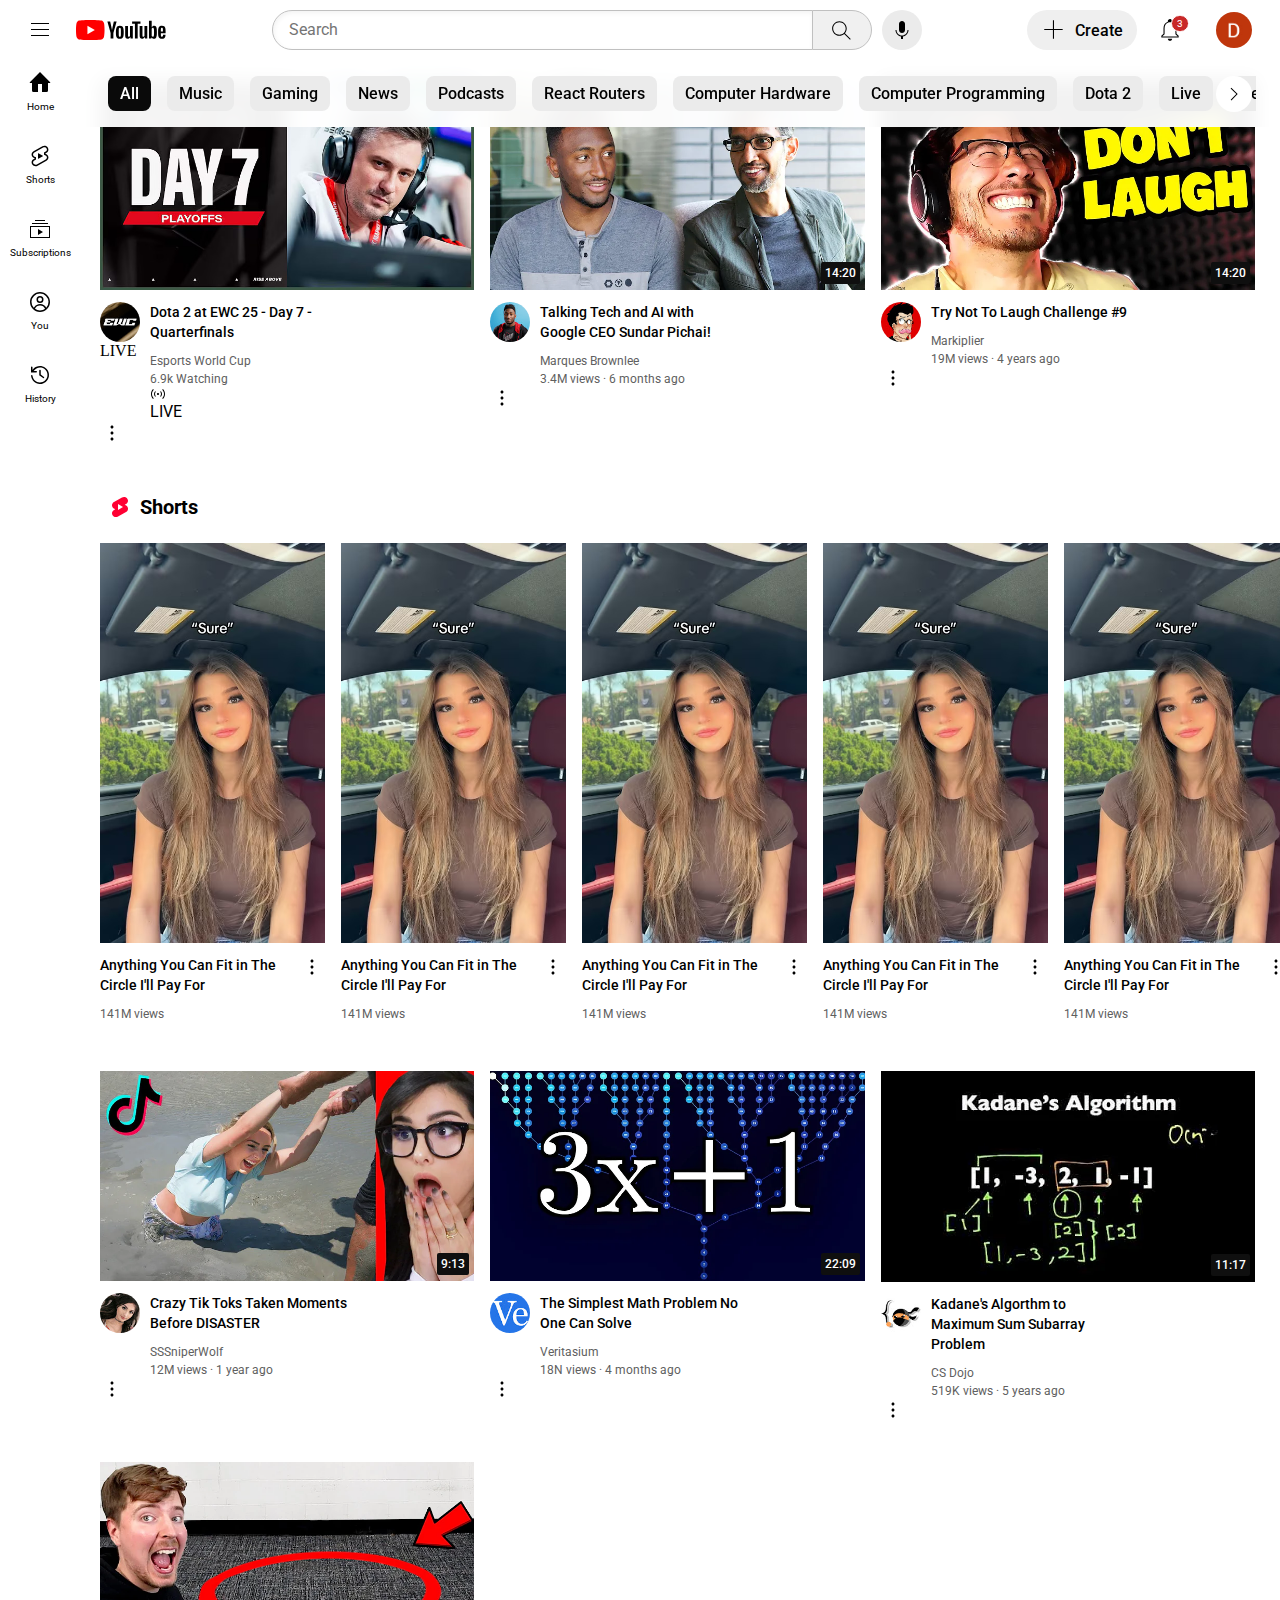
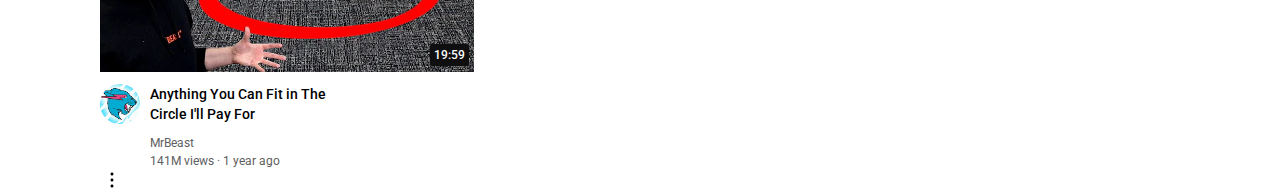
<file: index.html>
<html lang="en">
  <!DOCTYPE html>
  <head>
    <meta charset="UTF-8" />
    <meta name="viewport" content="width=device-width, initial-scale=1.0" />
    <title>Document</title>
    <link rel="preconnect" href="https://fonts.googleapis.com" />
    <link rel="preconnect" href="https://fonts.gstatic.com" crossorigin />
    <link
      href="https://fonts.googleapis.com/css2?family=Roboto:ital,wght@0,100..900;1,100..900&display=swap"
      rel="stylesheet"
    />
    <link rel="stylesheet" href="styles/global.css" />
    <link rel="stylesheet" href="styles/header.css" />
    <link rel="stylesheet" href="styles/videos.css" />
    <link rel="stylesheet" href="styles/sidebar.css" />
    <link rel="stylesheet" href="styles/categories.css" />
    <link rel="stylesheet" href="styles/shorts.css" />
  </head>
  <body>
    <div class="header header-background">
      <div class="left-section">
        <img
          class="hamburger-menu"
          src="icons/hamburger-menu.svg"
          alt="hamburger menu"
        />
        <img
          class="youtube-logo"
          src="icons/youtube-logo.svg"
          alt="youtube-logo"
        />
      </div>
      <div class="middle-section">
        <input class="search-bar" type="text" placeholder="Search" />
        <button class="search-button">
          <img class="search-icon" src="icons/search.svg" alt="search button" />
        </button>
        <div class="tooltip-container">
          <button class="voice-search-button">
            <img
              class="voice-search-icon"
              src="icons/voice-search-icon.svg"
              alt="voice search"
            />
          </button>
          <div class="tooltip">Search with your Voice</div>
        </div>
      </div>

      <div class="right-section">
        <div class="upload-button-container">
          <button class="upload-button">
            <img class="upload-icon" src="icons/upload.svg" alt="upload" />
            Create
          </button>
        </div>

        <div class="notifications-container">
          <div class="tooltip-container">
            <img
              class="notifications-icon"
              src="icons/notifications.svg"
              alt="notifications"
            />
            <div class="badge">3</div>
            <div class="tooltip">Notifications</div>
          </div>
        </div>
        <div class="my-channel-container">
          <img
            class="my-channel-icon"
            src="channels/my-channel.jpeg"
            alt="my channel"
          />
        </div>
      </div>
    </div>

    <div class="categories header-background">
      <div class="scroll-container">
        <div class="chip chip-active">All</div>
        <div class="chip">Music</div>
        <div class="chip">Gaming</div>
        <div class="chip">News</div>
        <div class="chip">Podcasts</div>
        <div class="chip">React Routers</div>
        <div class="chip">Computer Hardware</div>
        <div class="chip">Computer Programming</div>
        <div class="chip">Dota 2</div>
        <div class="chip">Live</div>
        <div class="chip">Reaction Videos</div>
        <div class="chip">Recently Uploaded</div>
        <div class="chip">Playlists</div>
        <div class="chip">Watched</div>
        <div class="chip">New to you</div>
        <div class="right-scroll-button">
          <img src="icons/right-arrow.svg" alt="right arrow" />
        </div>
      </div>
    </div>

    <div class="sidebar">
      <div class="sidebar-link">
        <img class="sidebar-link-icon" src="icons/home.svg" alt="home" />
        <div>Home</div>
      </div>
      <div class="sidebar-link">
        <img class="sidebar-link-icon" src="icons/shorts.svg" alt="home" />
        <div>Shorts</div>
      </div>
      <div class="sidebar-link">
        <img
          class="sidebar-link-icon"
          src="icons/subscriptions.svg"
          alt="home"
        />
        <div>Subscriptions</div>
      </div>
      <div class="sidebar-link">
        <img class="sidebar-link-icon" src="icons/you.svg" alt="home" />
        <div>You</div>
      </div>
      <div class="sidebar-link">
        <img class="sidebar-link-icon" src="icons/history.svg" alt="home" />
        <div>History</div>
      </div>
    </div>

    <div class="video-grid">
      <div class="video-preview">
        <div class="thumbnail-row">
          <a href="https://www.youtube.com/watch?v=n2RNcPRtAiY">
            <img class="thumbnail" src="thumnails/live-thumbnail-1.jpg" />
          </a>
        </div>
        <div class="video-info-grid">
          <div class="channel-picture">
            <img class="profile-picture live-profile-picture" src="channels/live-channel-1.jpg" />
            <div class="profile-picture-live-tooltip">LIVE</div>
          </div>
          <div class="video-info">
            <p class="video-title">
            Dota 2 at EWC 25 - Day 7 - Quarterfinals
            </p>
            <p class="video-author">Esports World Cup</p>
            <p class="video-stats">6.9k Watching</p>
            <div class="live-indicator">
              <img class="live-logo" src="icons/live-indicator.svg" alt="live logo">
              <p>
                LIVE
              </p> 
            </div>
          </div>
          <div>
            <img
              class="video-options"
              src="icons/three-dots.svg"
              alt="video options"
            />
          </div>
        </div>
      </div>

      <div class="video-preview">
        <div class="thumbnail-row">
          <a href="https://www.youtube.com/watch?v=n2RNcPRtAiY">
            <img class="thumbnail" src="thumnails/thumbnail-1.webp" />
          </a>
          <div class="video-duration">14:20</div>
        </div>
        <div class="video-info-grid">
          <div class="channel-picture">
            <img class="profile-picture" src="channels/channel-1.jpeg" />
          </div>
          <div class="video-info">
            <p class="video-title">
              Talking Tech and AI with Google CEO Sundar Pichai!
            </p>
            <p class="video-author">Marques Brownlee</p>
            <p class="video-stats">3.4M views &#183; 6 months ago</p>
          </div>
          <div>
            <img
              class="video-options"
              src="icons/three-dots.svg"
              alt="video options"
            />
          </div>
        </div>
      </div>

      <div class="video-preview">
        <div class="thumbnail-row">
          <a href="https://www.youtube.com/watch?v=mP0RAo9SKZk">
            <img class="thumbnail" src="thumnails/thumbnail-2.webp" />
          </a>
          <div class="video-duration">14:20</div>
        </div>
        <div class="video-info-grid">
          <div class="channel-picture">
            <img class="profile-picture" src="channels/channel-2.jpeg" />
          </div>
          <div class="video-info">
            <p class="video-title">Try Not To Laugh Challenge #9</p>
            <p class="video-author">Markiplier</p>
            <p class="video-stats">19M views &#183; 4 years ago</p>
          </div>
          <div>
            <img
              class="video-options"
              src="icons/three-dots.svg"
              alt="video options"
            />
          </div>
        </div>
      </div>
    </div>
    <div class="shorts-container">
      <div class="shorts-header">
        <img
          class="shorts-colored-icon"
          src="icons/shorts-colored.svg"
          alt="shorts logo"
        />
        <div class="shorts-title">Shorts</div>
      </div>
      <div class="shorts-grid">
        <div class="video-preview">
          <div class="thumbnail-row">
            <a href="">
              <img class="thumbnail" src="thumnails/shorts-thumbnail-1.jpg" />
            </a>
          </div>
          <div class="shorts-info-grid">
            <div class="video-info">
              <p class="video-title">
                Anything You Can Fit in The Circle I'll Pay For
              </p>
              <p class="video-stats">141M views</p>
            </div>
            <div>
              <img
                class="video-options"
                src="icons/three-dots.svg"
                alt="video options"
              />
            </div>
          </div>
        </div>
        <div class="video-preview">
          <div class="thumbnail-row">
            <a href="">
              <img class="thumbnail" src="thumnails/shorts-thumbnail-1.jpg" />
            </a>
          </div>
          <div class="shorts-info-grid">
            <div class="video-info">
              <p class="video-title">
                Anything You Can Fit in The Circle I'll Pay For
              </p>
              <p class="video-stats">141M views</p>
            </div>
            <div>
              <img
                class="video-options"
                src="icons/three-dots.svg"
                alt="video options"
              />
            </div>
          </div>
        </div>
        <div class="video-preview">
          <div class="thumbnail-row">
            <a href="">
              <img class="thumbnail" src="thumnails/shorts-thumbnail-1.jpg" />
            </a>
          </div>
          <div class="shorts-info-grid">
            <div class="video-info">
              <p class="video-title">
                Anything You Can Fit in The Circle I'll Pay For
              </p>
              <p class="video-stats">141M views</p>
            </div>
            <div>
              <img
                class="video-options"
                src="icons/three-dots.svg"
                alt="video options"
              />
            </div>
          </div>
        </div>
        <div class="video-preview">
          <div class="thumbnail-row">
            <a href="">
              <img class="thumbnail" src="thumnails/shorts-thumbnail-1.jpg" />
            </a>
          </div>
          <div class="shorts-info-grid">
            <div class="video-info">
              <p class="video-title">
                Anything You Can Fit in The Circle I'll Pay For
              </p>
              <p class="video-stats">141M views</p>
            </div>
            <div>
              <img
                class="video-options"
                src="icons/three-dots.svg"
                alt="video options"
              />
            </div>
          </div>
        </div>
        <div class="video-preview">
          <div class="thumbnail-row">
            <a href="">
              <img class="thumbnail" src="thumnails/shorts-thumbnail-1.jpg" />
            </a>
          </div>
          <div class="shorts-info-grid">
            <div class="video-info">
              <p class="video-title">
                Anything You Can Fit in The Circle I'll Pay For
              </p>
              <p class="video-stats">141M views</p>
            </div>
            <div>
              <img
                class="video-options"
                src="icons/three-dots.svg"
                alt="video options"
              />
            </div>
          </div>
        </div>
      </div>
    </div>
    <div class="video-grid">
      <div class="video-preview">
        <div class="thumbnail-row">
          <a href="https://www.youtube.com/watch?v=FgjPQQeTh1w">
            <img class="thumbnail" src="thumnails/thumbnail-3.webp" />
          </a>
          <div class="video-duration">9:13</div>
        </div>
        <div class="video-info-grid">
          <div class="channel-picture">
            <img class="profile-picture" src="channels/channel-3.jpeg" />
          </div>
          <div class="video-info">
            <p class="video-title">
              Crazy Tik Toks Taken Moments Before DISASTER
            </p>
            <p class="video-author">SSSniperWolf</p>
            <p class="video-stats">12M views &#183; 1 year ago</p>
          </div>
          <div>
            <img
              class="video-options"
              src="icons/three-dots.svg"
              alt="video options"
            />
          </div>
        </div>
      </div>
      <div class="video-preview">
        <div class="thumbnail-row">
          <a href="https://www.youtube.com/watch?v=094y1Z2wpJg">
            <img class="thumbnail" src="thumnails/thumbnail-4.webp" />
          </a>
          <div class="video-duration">22:09</div>
        </div>
        <div class="video-info-grid">
          <div class="channel-picture">
            <img class="profile-picture" src="channels/channel-4.jpeg" />
          </div>
          <div class="video-info">
            <p class="video-title">
              The Simplest Math Problem No One Can Solve
            </p>
            <p class="video-author">Veritasium</p>
            <p class="video-stats">18N views &#183; 4 months ago</p>
          </div>
          <div>
            <img
              class="video-options"
              src="icons/three-dots.svg"
              alt="video options"
            />
          </div>
        </div>
      </div>
      <div class="video-preview">
        <div class="thumbnail-row">
          <a href="https://www.youtube.com/watch?v=86CQq3pKSUw">
            <img class="thumbnail" src="thumnails/thumbnail-5.webp" />
          </a>
          <div class="video-duration">11:17</div>
        </div>
        <div class="video-info-grid">
          <div class="channel-picture">
            <img class="profile-picture" src="channels/channel-5.jpeg" />
          </div>
          <div class="video-info">
            <p class="video-title">
              Kadane's Algorthm to Maximum Sum Subarray Problem
            </p>
            <p class="video-author">CS Dojo</p>
            <p class="video-stats">519K views &#183; 5 years ago</p>
          </div>
          <div>
            <img
              class="video-options"
              src="icons/three-dots.svg"
              alt="video options"
            />
          </div>
        </div>
      </div>

      <div class="video-preview">
        <div class="thumbnail-row">
          <a href="https://www.youtube.com/watch?v=yXWw0_UfSFg">
            <img class="thumbnail" src="thumnails/thumbnail-6.webp" />
          </a>
          <div class="video-duration">19:59</div>
        </div>
        <div class="video-info-grid">
          <div class="channel-picture">
            <img class="profile-picture" src="channels/channel-6.jpeg" />
          </div>
          <div class="video-info">
            <p class="video-title">
              Anything You Can Fit in The Circle I'll Pay For
            </p>
            <p class="video-author">MrBeast</p>
            <p class="video-stats">141M views &#183; 1 year ago</p>
          </div>
          <div>
            <img
              class="video-options"
              src="icons/three-dots.svg"
              alt="video options"
            />
          </div>
        </div>
      </div>
    </div>
  </body>
</html>
</file>
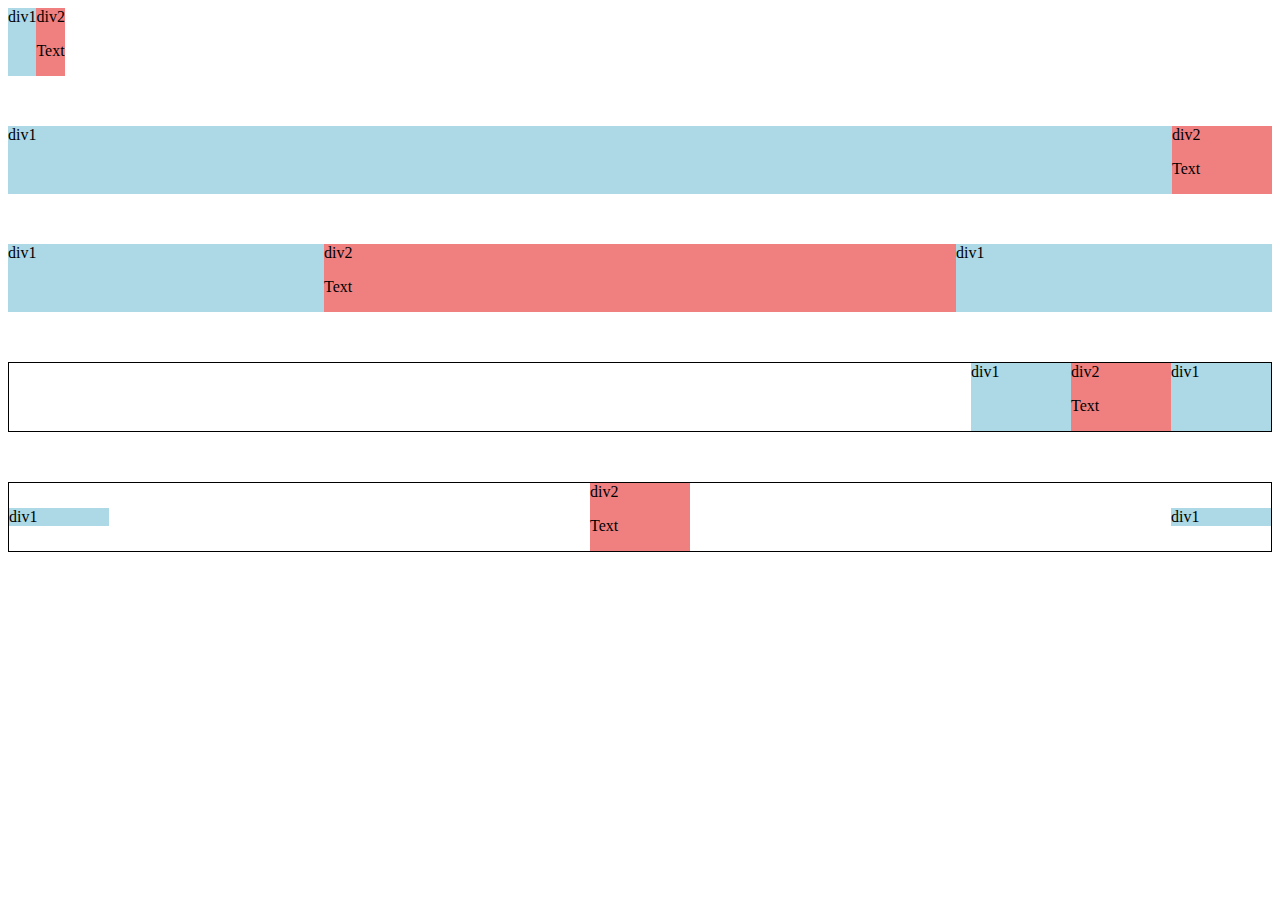
<file: practices/flexbox.html>
<!DOCTYPE html>
<html lang="en">
  <head>
    <meta charset="UTF-8" />
    <meta name="viewport" content="width=0, initial-scale=1.0" />
    <title>Flexbox Practice</title>
  </head>
  <body>
    <div style="display: flex; flex-direction: row">
      <div style="background-color: lightblue">div1</div>
      <div style="background-color: lightcoral">
        div2
        <p>Text</p>
      </div>
    </div>
    <div style="margin-top: 50px; display: flex; flex-direction: row">
      <div style="background-color: lightblue; flex: 1">div1</div>
      <div style="background-color: lightcoral; width: 100px">
        div2
        <p>Text</p>
      </div>
    </div>
    <div style="margin-top: 50px; display: flex; flex-direction: row">
      <div style="background-color: lightblue; flex: 1">div1</div>
      <div style="background-color: lightcoral; flex: 2">
        div2
        <p>Text</p>
      </div>
      <div style="background-color: lightblue; flex: 1">div1</div>
    </div>
    <div
      style="
        border: 1px solid black;
        margin-top: 50px;
        display: flex;
        flex-direction: row;
        justify-content: right;
      "
    >
      <div style="background-color: lightblue; width: 100px">div1</div>
      <div style="background-color: lightcoral; width: 100px">
        div2
        <p>Text</p>
      </div>
      <div style="background-color: lightblue; width: 100px">div1</div>
    </div>
    <div
      style="
        border: 1px solid black;
        margin-top: 50px;
        display: flex;
        flex-direction: row;
        justify-content: space-between;
        align-items: center;
      "
    >
      <div style="background-color: lightblue; width: 100px">div1</div>
      <div style="background-color: lightcoral; width: 100px">
        div2
        <p>Text</p>
      </div>
      <div style="background-color: lightblue; width: 100px">div1</div>
    </div>
  </body>
</html>
</file>
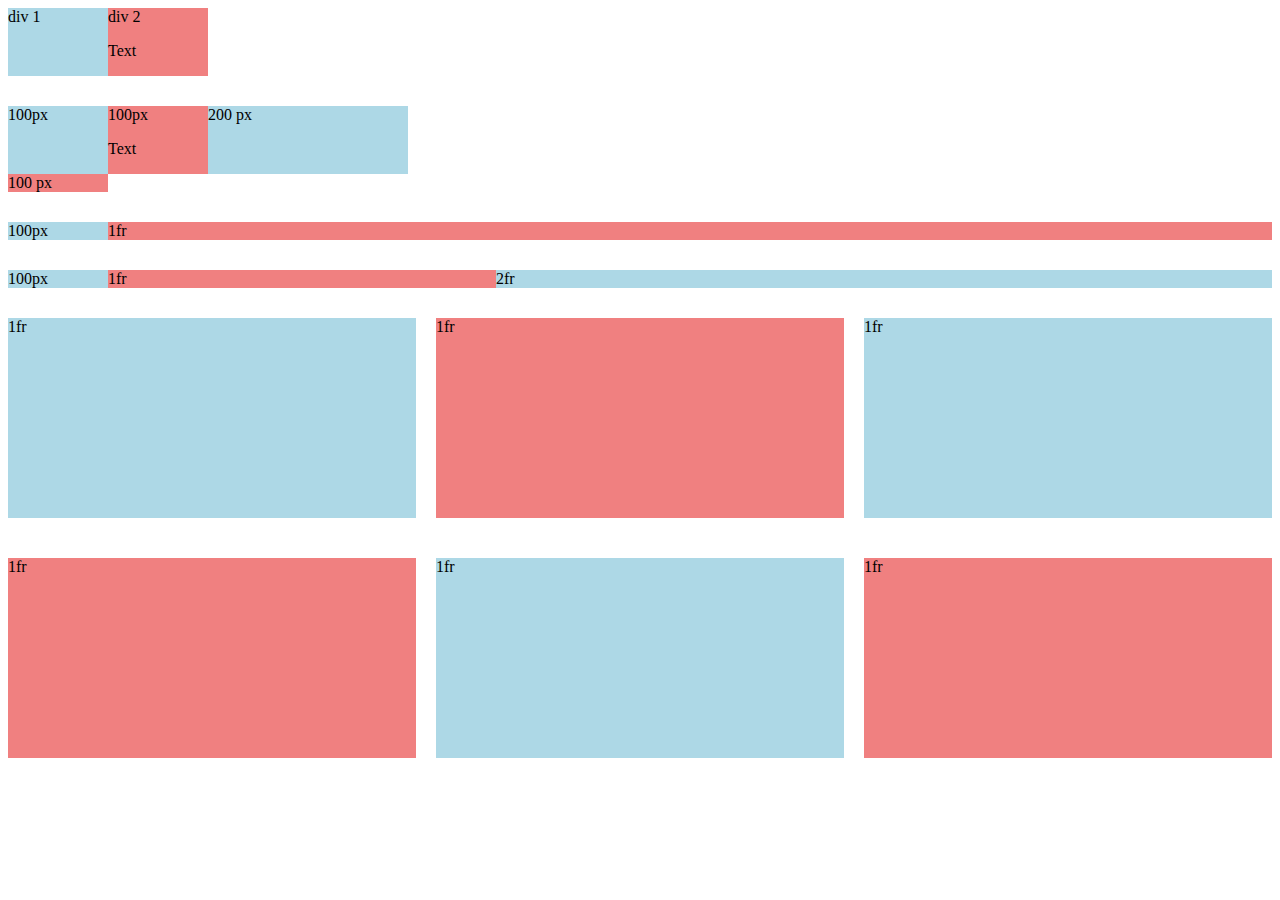
<file: practices/grid.html>
<!DOCTYPE html>
<html lang="en">
  <head>
    <meta charset="UTF-8" />
    <meta name="viewport" content="width=device-width, initial-scale=1.0" />
    <title>Grid Practice</title>
  </head>
  <body>
    <div style="display: grid; grid-template-columns: 100px 100px">
      <div style="background-color: lightblue">div 1</div>
      <div style="background-color: lightcoral">
        div 2
        <p>Text</p>
      </div>
    </div>

    <div
      style="
        margin-top: 30px;
        display: grid;
        grid-template-columns: 100px 100px 200px;
      "
    >
      <div style="background-color: lightblue">100px</div>
      <div style="background-color: lightcoral">
        100px
        <p>Text</p>
      </div>
      <div style="background-color: lightblue">200 px</div>
      <div style="background-color: lightcoral">100 px</div>
    </div>
    <div
      style="margin-top: 30px; display: grid; grid-template-columns: 100px 1fr"
    >
      <div style="background-color: lightblue">100px</div>
      <div style="background-color: lightcoral">1fr</div>
    </div>
    <div
      style="
        margin-top: 30px;
        display: grid;
        grid-template-columns: 100px 1fr 2fr;
      "
    >
      <div style="background-color: lightblue">100px</div>
      <div style="background-color: lightcoral">1fr</div>
      <div style="background-color: lightblue">2fr</div>
    </div>
    <div
      style="
        margin-top: 30px;
        display: grid;
        grid-template-columns: 1fr 1fr 1fr;
        column-gap: 20px;
        row-gap: 40px;
      "
    >
      <div style="background-color: lightblue; height: 200px">1fr</div>
      <div style="background-color: lightcoral; height: 200px">1fr</div>
      <div style="background-color: lightblue; height: 200px">1fr</div>
      <div style="background-color: lightcoral; height: 200px">1fr</div>
      <div style="background-color: lightblue; height: 200px">1fr</div>
      <div style="background-color: lightcoral; height: 200px">1fr</div>
    </div>
  </body>
</html>
</file>
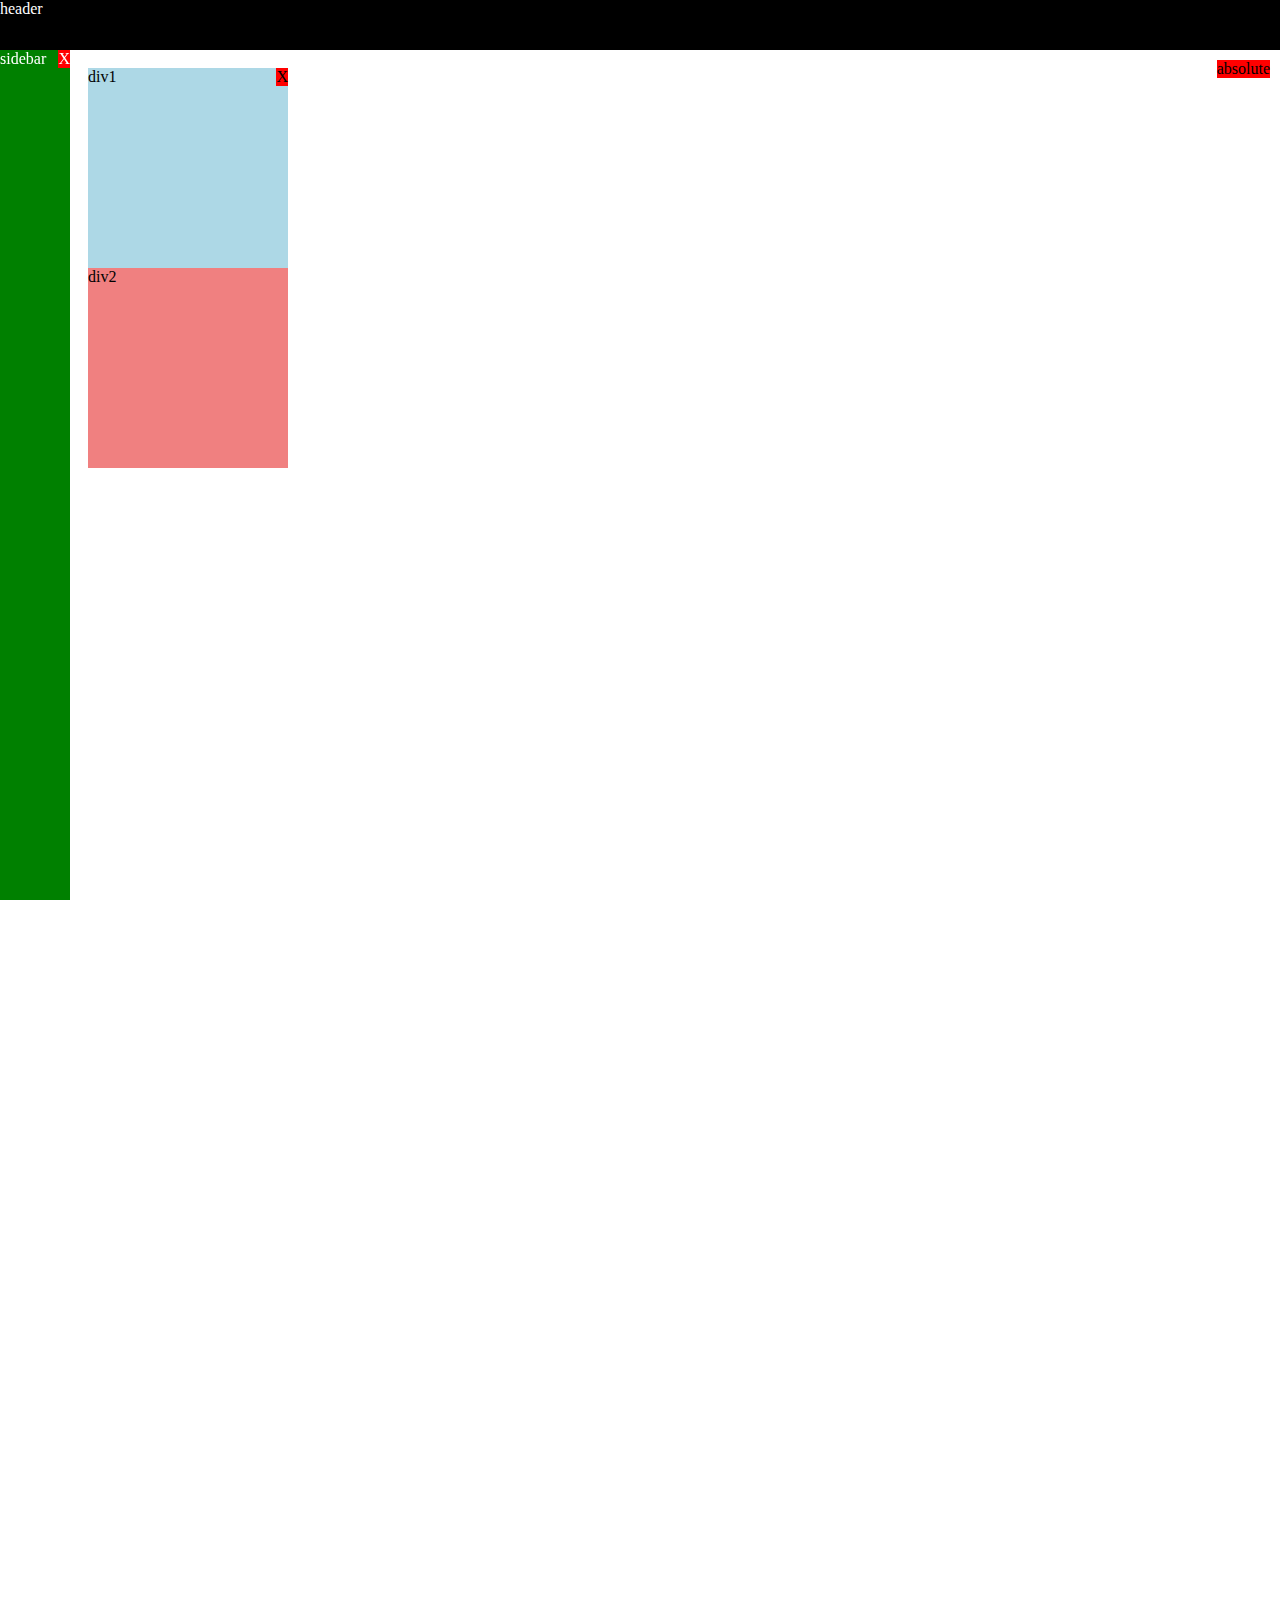
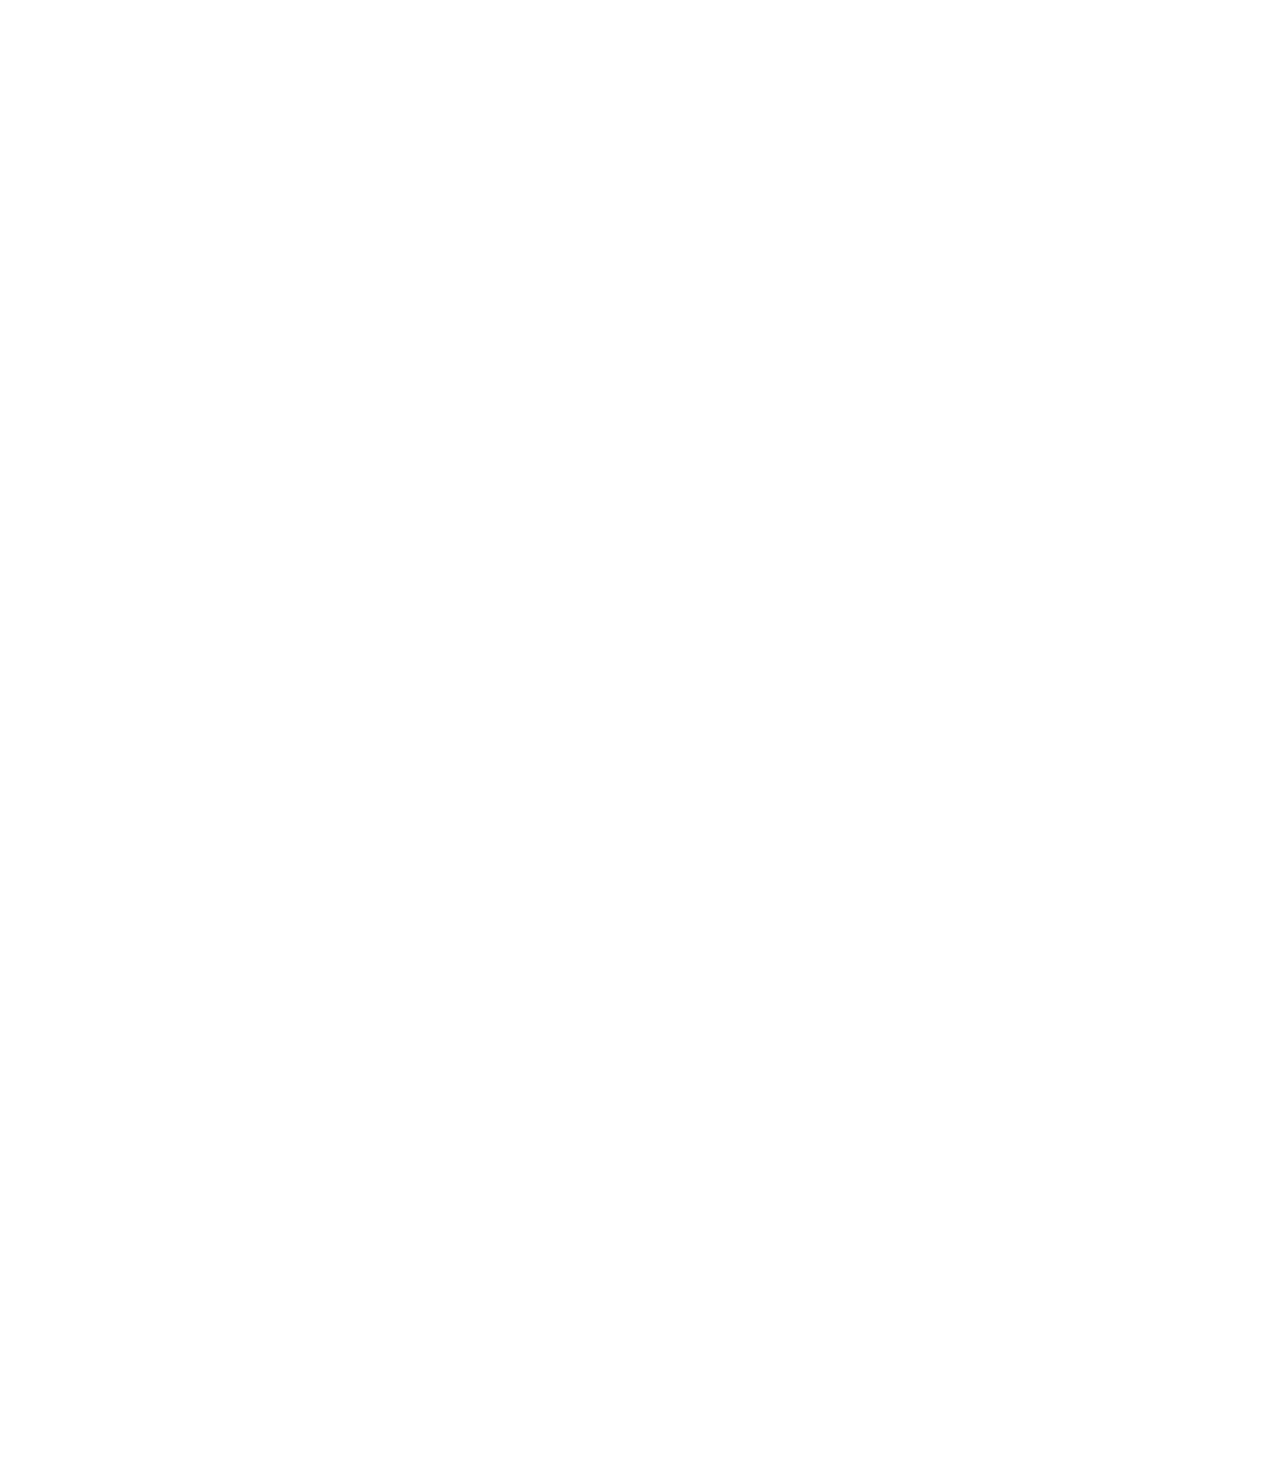
<file: practices/position.html>
<!DOCTYPE html>
<html lang="en">
  <head>
    <meta charset="UTF-8" />
    <meta name="viewport" content="width=device-width, initial-scale=1.0" />
    <title>Position Practice</title>
  </head>
  <body style="height: 3000px; padding-top: 60px; padding-left: 80px">
    <div
      style="
        position: fixed;
        top: 0;
        left: 0;
        right: 0px;
        height: 50px;
        background-color: black;
        color: white;
        z-index: 100;
      "
    >
      header
    </div>
    <div
      style="position: absolute; background-color: red; top: 60px; right: 10px"
    >
      absolute
    </div>
    <div
      style="
        width: 70px;
        background-color: green;
        color: white;
        position: fixed;
        left: 0;
        bottom: 0;
        top: 50px;
      "
    >
      sidebar
      <div style="position: absolute; background-color: red; top: 0; right: 0">
        X
      </div>
    </div>
    <div
      style="
        position: relative;
        background-color: lightblue;
        width: 200px;
        height: 200px;
      "
    >
      div1
      <div style="position: absolute; background-color: red; top: 0; right: 0">
        X
      </div>
    </div>
    <div style="background-color: lightcoral; width: 200px; height: 200px">
      div2
    </div>
  </body>
</html>
</file>
<file: styles/global.css>
p {
  font-family: Roboto, Arial;
  margin: 0;
}

body {
  margin: 0;
  padding-top: 80px;
  padding-left: 100px;
  padding-right: 25px;
}
</file>
<file: styles/header.css>
.header {
  height: 60px;
  display: flex;
  flex-direction: row;
  justify-content: space-between;
  position: fixed;
  top: 0;
  left: 0;
  right: 0;
  z-index: 100;
  padding: 0 4px;
}

.header-background { 
  background-color: rgba(255, 255, 255, 0.95);
  backdrop-filter: blur(10px);
  -webkit-backdrop-filter: blur(10px);
}


.hamburger-menu {
  width: 24px;
  margin: 0 24px;
}
.youtube-logo {
  height: 20px;
}
.search-button {
  height: 40px;
  width: 60px;
  background-color: rgb(240, 240, 240);
  border: 1px solid rgb(192, 192, 192);
  margin-left: -1px;
  margin-right: 10px;
  border-top-right-radius: 20px;
  border-bottom-right-radius: 20px;
  cursor: pointer;
}

.search-button:hover {
  background-color: rgb(230, 230, 230);
}

.search-icon {
  height: 25px;
}
.search-bar {
  flex: 1;
  height: 40px;
  padding-left: 16px;
  font-size: 16px;
  border: 1px solid rgb(192, 192, 192);
  border-top-left-radius: 20px;
  border-bottom-left-radius: 20px;

  z-index: 100;
  box-shadow: inset 1px 2px 5px rgba(0, 0, 0, 0.05);
  width: 0;
}
.search-bar::placeholder {
  font-family: Roboto, Arial;
  font-size: 16px;
}

.search-bar:focus {
  outline: 0;
  border: 1px solid rgb(50, 100, 255);
}

.voice-search-icon {
  height: 24px;
}
.voice-search-button {
  height: 40px;
  width: 40px;
  border-radius: 20px;
  border: 0;
  background-color: rgb(235, 235, 235);
}

.left-section {
  display: flex;
  align-items: center;
}

.middle-section {
  flex: 2;
  margin: 0 20px;
  max-width: 650px;
  display: flex;
  align-items: center;
}

.right-section {
  display: flex;
  flex-direction: row;
  align-items: center;
  width: 225px;
  justify-content: space-between;
  margin-right: 24px;
  flex-shrink: 0;
}

.upload-button {
  font-family: Roboto;
  font-size: 16px;
  font-weight: 500;
  display: flex;
  justify-content: center;
  align-items: center;
  padding: 7px 14px;
  border: 0;
  border-radius: 25px; 
}

.notifications-container {
  margin: 0 12px;
}

.my-channel-container {
  width: 50px;
  text-align: right;
}

.upload-icon {
  height: 26px;
  margin-right: 8px;
}
.notifications-icon {
  height: 26px;
}
.my-channel-icon {
  cursor: pointer;
  height: 36px;
  border-radius: 18px;
}
.image-button {
  background-color: none;
  border: none;
}

.tooltip-container {
  position: relative;
  display: flex;
  justify-content: center;
  cursor: pointer;
}

.tooltip-container > .tooltip {
  opacity: 0;
}

.tooltip-container:hover > .tooltip {
  opacity: 1;
}

.tooltip {
  transition: opacity 0.15s;
  position: absolute;
  bottom: -50px;
  color: white;
  font-family: Roboto, "Arial";
  font-size: 12px;
  padding: 8px;
  width: max-content;
  border-radius: 2px;
  background-color: rgba(60, 60, 60, 0.85);
}

.badge {
  position: absolute;
  top: -2px;
  border: 1px solid white;
  right: -6px;
  border-radius: 10px;
  background-color: rgb(200, 40, 40);
  color: white;
  font-family: Roboto, "Arial";
  font-size: 10px;
  padding: 2px 5px;
}
</file>
<file: styles/videos.css>
.thumbnail { 
  width: 100%;
}

.video-info-grid {
  display: grid;
  grid-template-columns: 50px 1fr;
}

.video-title {
  margin-top: 0;
  font-size: 14px;
  font-weight: 500;
  line-height: 20px;
  margin-bottom: 12px;
}

.profile-picture {
  width: 40px;
  border-radius: 25px;
}

.video-info {
  width: 200px;
}

.thumbnail-row {
  margin-bottom: 12px;
  position: relative;
}

.video-duration {
  position:absolute;
  bottom: 6px;
  right: 5px;
  font-family: Roboto, "Arial";
  background-color: rgb(15, 15, 15);
  color: white;
  font-size: 12px;
  padding: 4px;  
  border-radius: 2px;
  font-weight: 500;
}


.video-author,
.video-stats {
  color: rgb(96, 96, 96);
  font-size: 12px;
}

.video-author {
  margin-bottom: 4px;
}

.video-grid {
  display: grid;
  grid-template-columns: 1fr 1fr 1fr;
  column-gap: 16px;
  row-gap: 40px;
}

@media (max-width: 800px) {
  .video-grid {
    grid-template-columns: 1fr 1fr;
  }
}
</file>
<file: styles/sidebar.css>
.sidebar {
    position: fixed;
    top: 55px;
    left: 0;
    bottom: 0;
    background-color: white;
    width: 72px;
    z-index: 100;
    padding: 0 4px;
}

.sidebar-link {
    display: flex;
    text-align: center;
    flex-direction: column;
    padding: 16px 0;
    font-family: Roboto, Arial;
    font-size: 10px;
    border-radius: 12px;
}

.sidebar-link:hover{
    background-color: rgb(240, 240, 240);
    cursor: pointer;
}

.sidebar-link-icon {
    height: 24px;
    margin-bottom: 6px;
}
</file>
<file: styles/categories.css>
.categories {
  position: fixed;
  top: 60px;
  left: 80px;
  right: 0;
  z-index: 100;
  padding: 12px 24px;
  overflow: hidden;
}

.scroll-container {
  box-sizing: border-box;
  padding: 4px;
  overflow: hidden;
  display: flex;
  position: relative;
}

.right-scroll-button {
  position: absolute;
  right: 4px;
  background-color: rgb(255, 255, 255);
  padding: 6px;
  border-radius: 20px;
  cursor: pointer;
}

.right-scroll-button:hover {
  background-color: rgb(230, 230, 230);
  outline: 4px solid rgba(0, 0, 0, 0.1);
}

.chip {
  font-family: Roboto, Arial;
  font-weight: 500;
  padding: 8px 12px;
  background-color: rgb(235, 235, 235);
  border-radius: 8px;
  margin-right: 16px;
  text-wrap: nowrap;
  cursor: pointer;
}

.chip-active {
  background-color: rgb(10, 10, 10);
  color: white;
}
</file>
<file: styles/shorts.css>
.shorts-container {
  margin: 50px 0;
}

.shorts-header {
  display: flex;
  align-items: center;
  margin-bottom: 12px;
}

.shorts-grid {
  display: grid;
  grid-template-columns: 1fr 1fr 1fr 1fr 1fr;
  column-gap: 16px;
  row-gap: 40px;
}

.shorts-header {
  margin-bottom: 24px;
}

.shorts-colored-icon {
  width: 24px;
  margin: 0 8px;
}

.shorts-title {
  font-size: 20px;
  font-weight: bold;
  font-family: Roboto, "Arial";
}

.shorts-info-grid {
  display: grid;
  grid-template-columns: 1fr 25px;
}

@media (max-width: 800px) {
  .shorts-grid {
    grid-template-columns: 1fr 1fr 1fr;
  }

  .shorts-grid > :nth-child(4),
  .shorts-grid > :nth-child(5) {
    display: none;
  }
}
</file>
